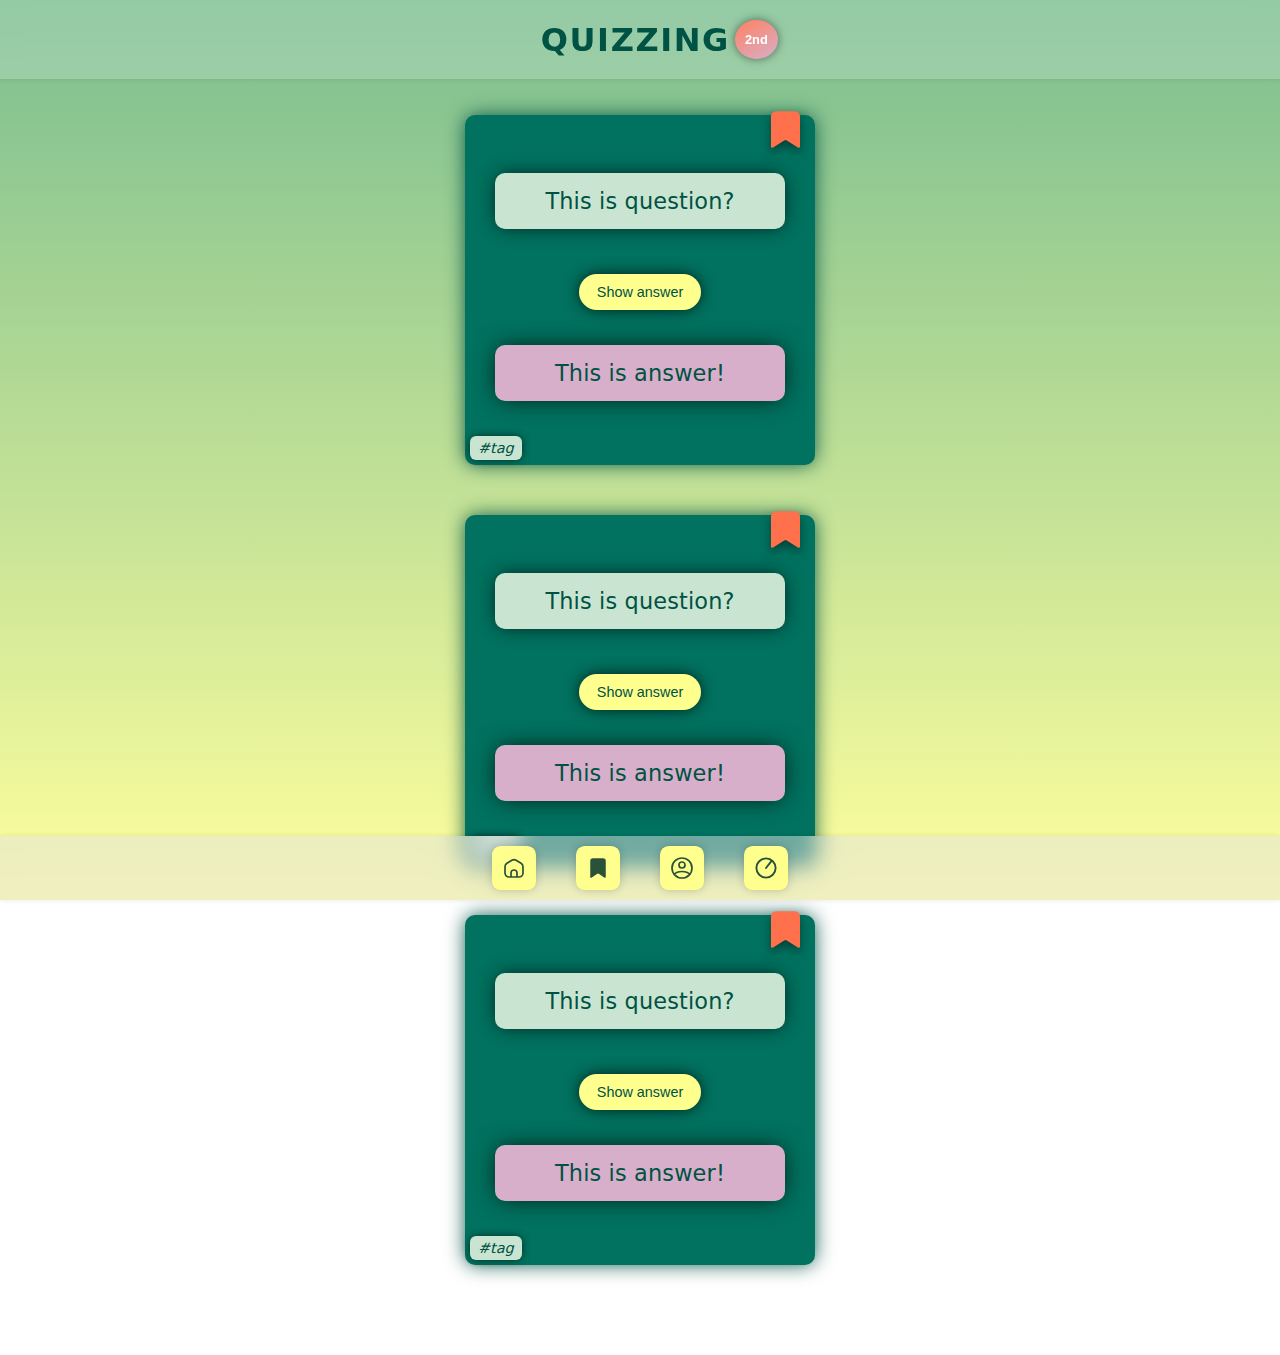
<file: index.html>
<!DOCTYPE html>
<html lang="en">
  <head>
    <meta charset="UTF-8" />
    <meta name="viewport" content="width=device-width, initial-scale=1.0" />
    <link rel="stylesheet" href="style.css" />
    <script src="./index.js" defer></script>
    <title>Quizzing – 2nd</title>
  </head>

  <body data-js="body">
    <header class="header">
      <h1 class="header__title" data-js="header-title">Quizzing</h1>
      <p class="header__page-version">2nd</p>
    </header>

    <main class="card__container" data-js="card-container"></main>

    <nav class="navigation">
      <a href="./index.html" aria-label="go to home page">
        <img
          src="./assets/home-icon.svg"
          class="navigation__button"
          aria-label="house icon"
          data-js="navigation-button"
        />
      </a>
      <a href="bookmarks.html" aria-label="go to bookmarks">
        <img
          src="./assets/bookmark-icon.svg"
          class="navigation__button"
          aria-label="bookmark icon"
          data-js="navigation-button"
        />
      </a>
      <a href="profile.html" aria-label="go to user profile page">
        <img
          src="./assets/profile-icon.svg"
          class="navigation__button"
          aria-label="user icon"
          data-js="navigation-button"
        />
      </a>
      <img
        src="./assets/switch-icon.svg"
        class="navigation__button navigation__darkmode-toggle"
        aria-label="toggle dark mode"
        data-js="toggle-button"
      />
    </nav>
  </body>
</html>
</file>
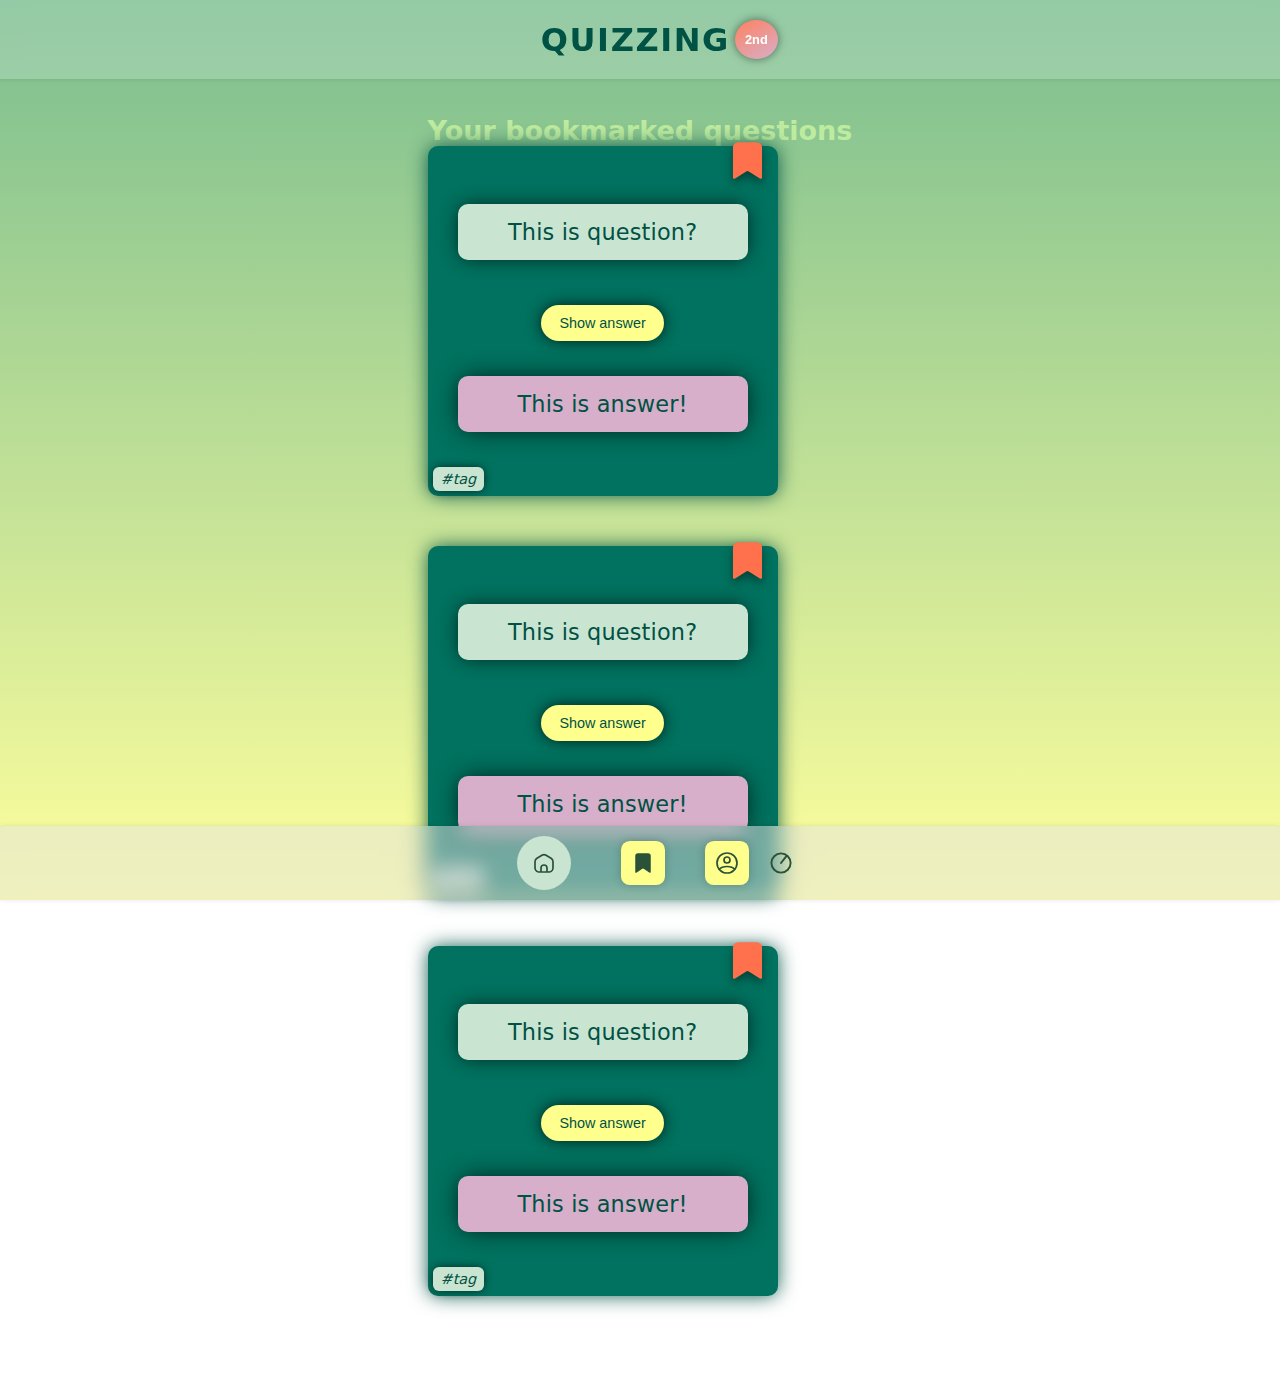
<file: bookmarks.html>
<!DOCTYPE html>
<html lang="en">
  <head>
    <meta charset="UTF-8" />
    <meta name="viewport" content="width=device-width, initial-scale=1.0" />
    <link rel="stylesheet" href="style.css" />
    <script src="./index.js" defer></script>
    <title>Quizzing - Quiz-App</title>
  </head>

  <body data-js="body">
    <header class="header">
      <h1 class="header__title">Quizzing</h1>
      <p class="header__page-version">2nd</p>
    </header>

    <main class="card__container" data-js="card-container">
      <h2>Your bookmarked questions</h2>
    </main>

    <nav class="navigation">
      <a href="./index.html" aria-label="go to home page">
        <img
          src="./assets/home-icon.svg"
          class="navigation__button--active"
          aria-label="house icon"
          data-js="navigation-button"
        />
      </a>
      <a href="bookmarks.html" aria-label="go to bookmarks">
        <img
          src="./assets/bookmark-icon.svg"
          class="navigation__button"
          aria-label="bookmark icon"
          data-js="navigation-button"
        />
      </a>
      <a href="profile.html" aria-label="go to user profile page">
        <img
          src="./assets/profile-icon.svg"
          class="navigation__button"
          aria-label="user icon"
          data-js="navigation-button"
        />
      </a>
      <img
        src="./assets/switch-icon.svg"
        class="navigation__darkmode-toggle"
        aria-label="toggle dark mode"
        data-js="toggle-button"
      />
    </nav>
  </body>
</html>
</file>
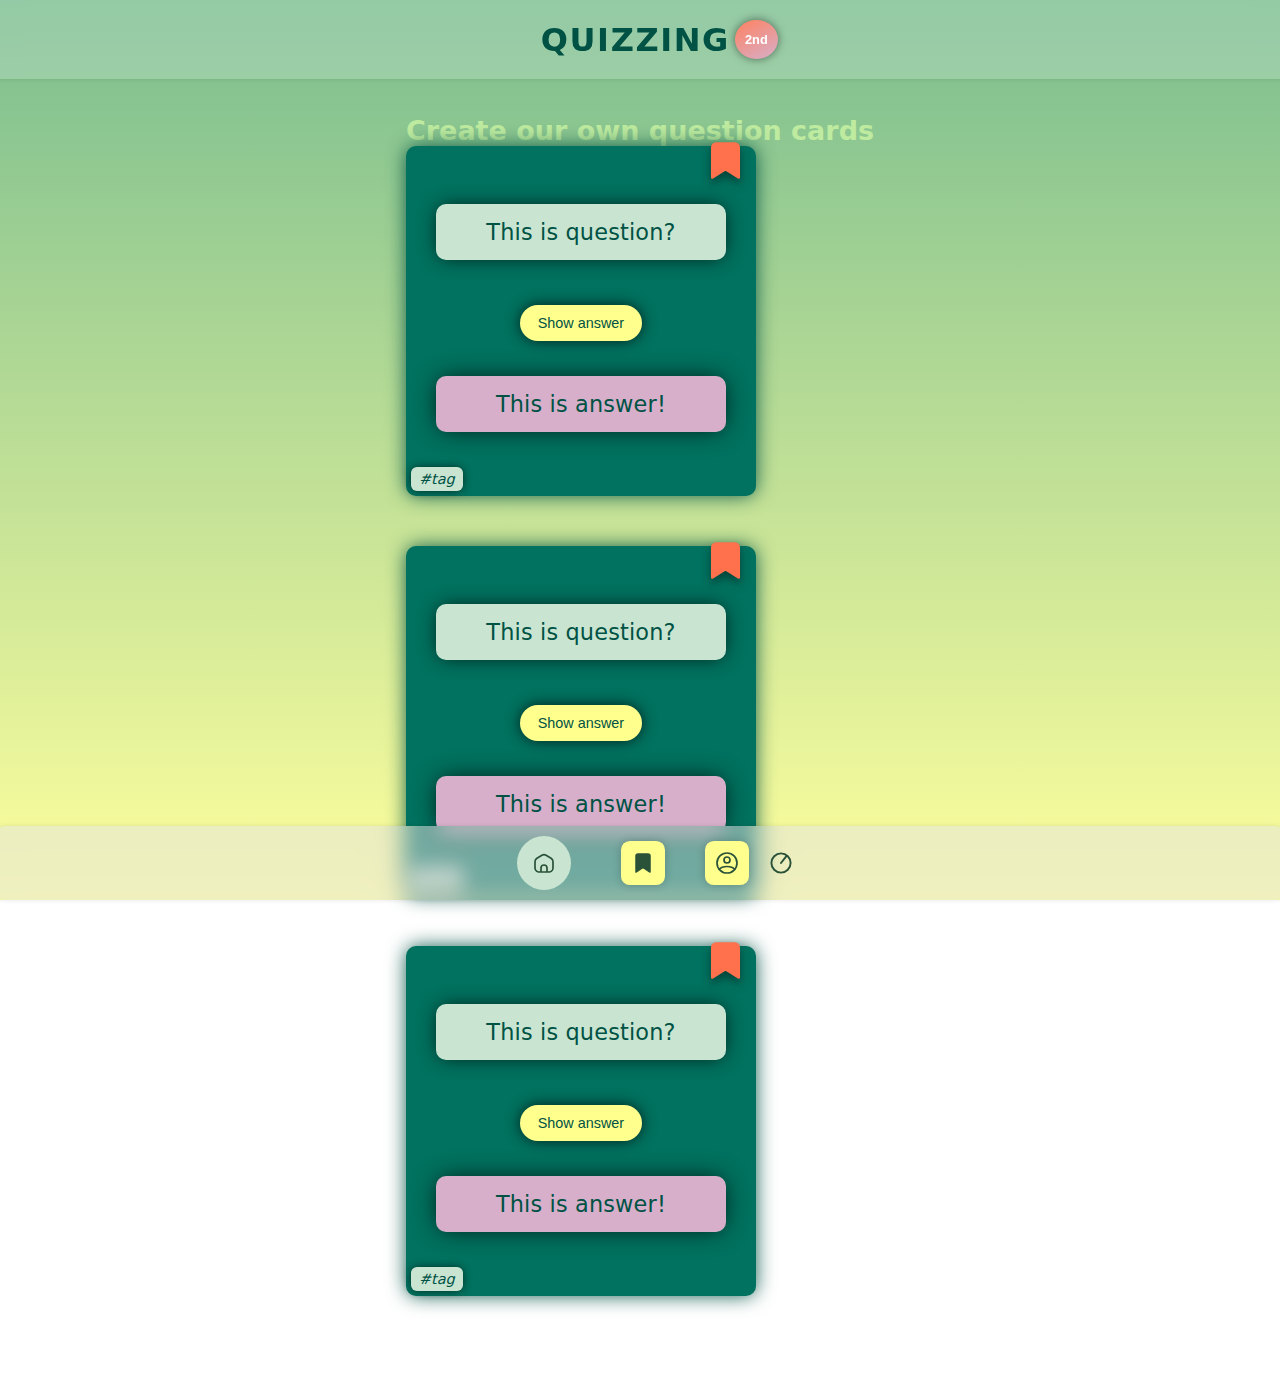
<file: form.html>
<!DOCTYPE html>
<html lang="en">
  <head>
    <meta charset="UTF-8" />
    <meta name="viewport" content="width=device-width, initial-scale=1.0" />
    <link rel="stylesheet" href="style.css" />
    <script src="./index.js" defer></script>
    <title>Quizzing - Quiz-App</title>
  </head>

  <body data-js="body">
    <header class="header">
      <h1 class="header__title">Quizzing</h1>
      <p class="header__page-version">2nd</p>
    </header>

    <main class="card__container" data-js="card-container">
      <h2>Create our own question cards</h2>
    </main>

    <nav class="navigation">
      <a href="./index.html" aria-label="go to home page">
        <img
          src="./assets/home-icon.svg"
          class="navigation__button--active"
          aria-label="house icon"
          data-js="navigation-button"
        />
      </a>
      <a href="bookmarks.html" aria-label="go to bookmarks">
        <img
          src="./assets/bookmark-icon.svg"
          class="navigation__button"
          aria-label="bookmark icon"
          data-js="navigation-button"
        />
      </a>
      <a href="profile.html" aria-label="go to user profile page">
        <img
          src="./assets/profile-icon.svg"
          class="navigation__button"
          aria-label="user icon"
          data-js="navigation-button"
        />
      </a>
      <img
        src="./assets/switch-icon.svg"
        class="navigation__darkmode-toggle"
        aria-label="toggle dark mode"
        data-js="toggle-button"
      />
    </nav>
  </body>
</html>
</file>
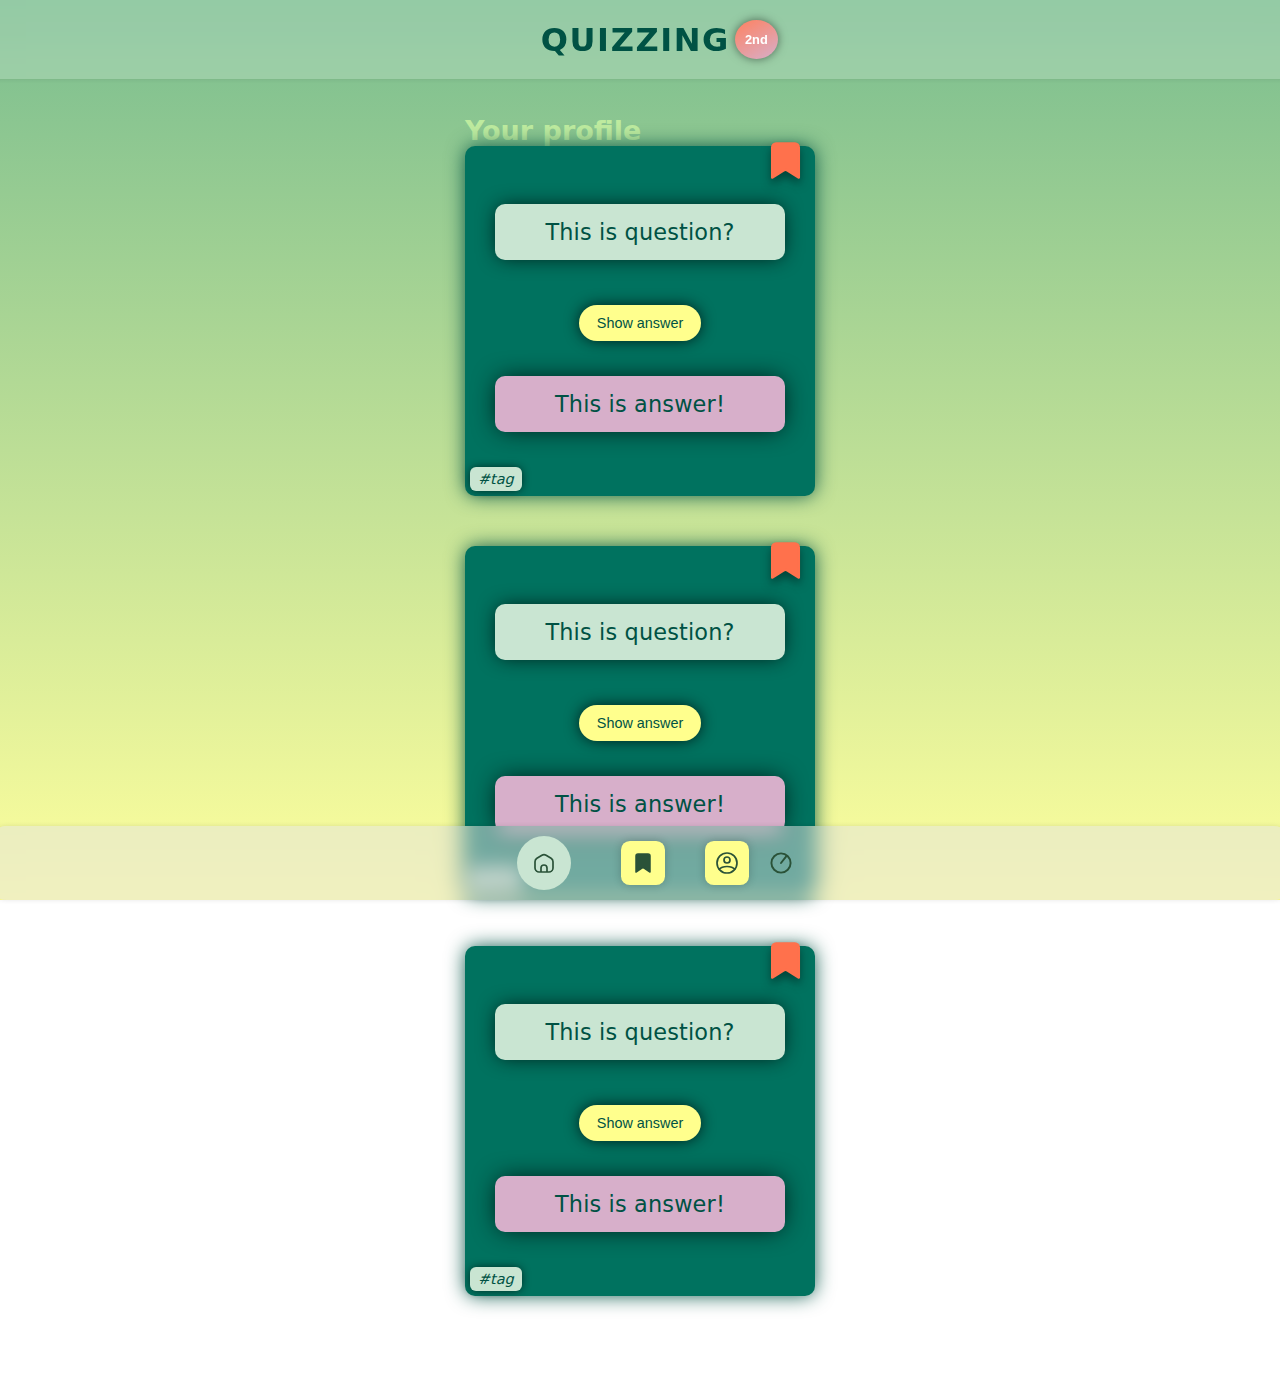
<file: profile.html>
<!DOCTYPE html>
<html lang="en">
  <head>
    <meta charset="UTF-8" />
    <meta name="viewport" content="width=device-width, initial-scale=1.0" />
    <link rel="stylesheet" href="style.css" />
    <script src="./index.js" defer></script>
    <title>Quizzing - Quiz-App</title>
  </head>

  <body data-js="body">
    <header class="header">
      <h1 class="header__title">Quizzing</h1>
      <p class="header__page-version">2nd</p>
    </header>

    <main class="card__container" data-js="card-container">
      <h2>Your profile</h2>
    </main>

    <nav class="navigation">
      <a href="./index.html" aria-label="go to home page">
        <img
          src="./assets/home-icon.svg"
          class="navigation__button--active"
          aria-label="house icon"
          data-js="navigation-button"
        />
      </a>
      <a href="bookmarks.html" aria-label="go to bookmarks">
        <img
          src="./assets/bookmark-icon.svg"
          class="navigation__button"
          aria-label="bookmark icon"
          data-js="navigation-button"
        />
      </a>
      <a href="profile.html" aria-label="go to user profile page">
        <img
          src="./assets/profile-icon.svg"
          class="navigation__button"
          aria-label="user icon"
          data-js="navigation-button"
        />
      </a>
      <img
        src="./assets/switch-icon.svg"
        class="navigation__darkmode-toggle"
        aria-label="toggle dark mode"
        data-js="toggle-button"
      />
    </nav>
  </body>
</html>
</file>
<file: style.css>
@import "./components/card/card.css";
@import "./components/header/header.css";
@import "./components/navigation/navigation.css";
@import "./global.css";
</file>
